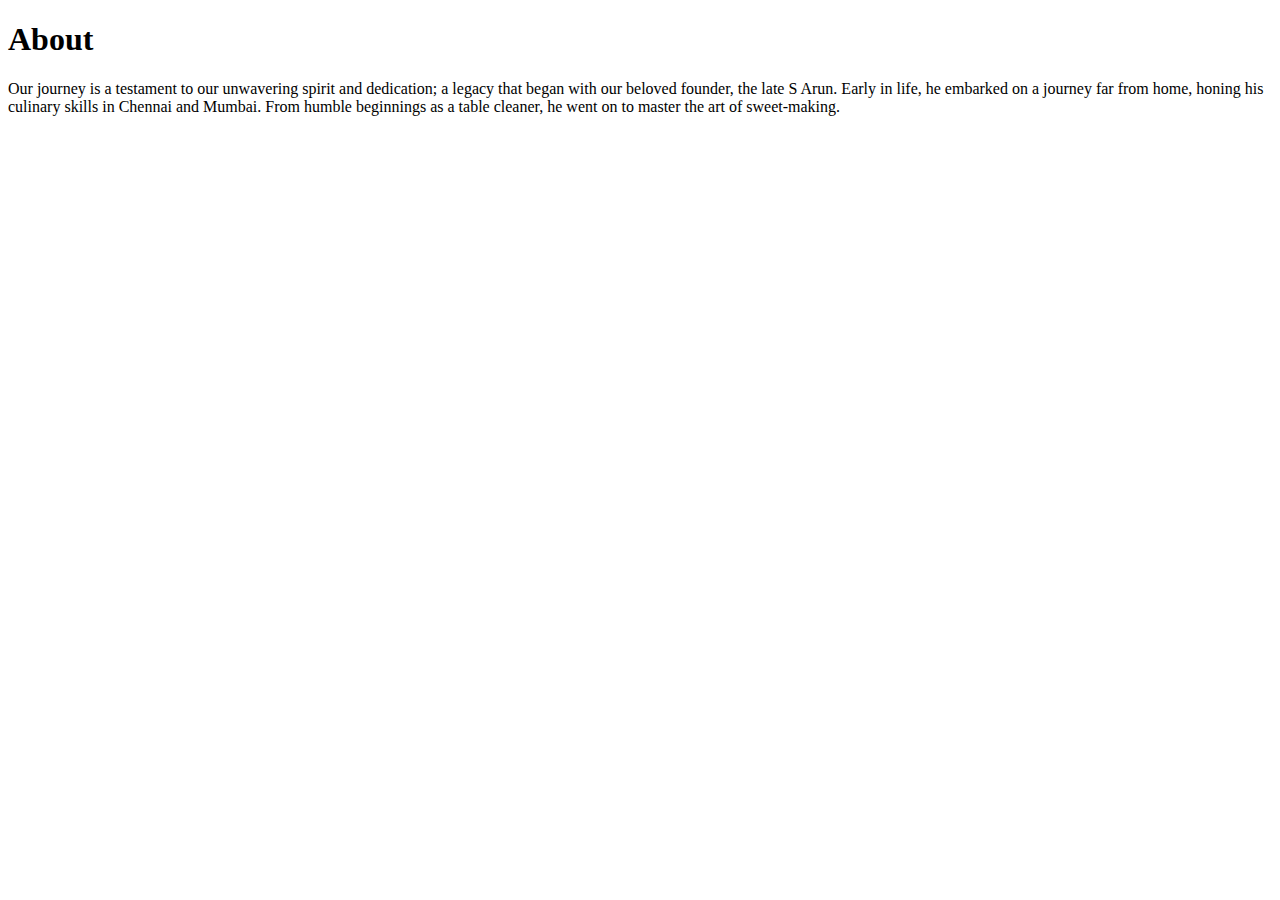
<file: Boomika/about.html>
<!DOCTYPE html>
<html lang="en">
<head>
    <meta charset="UTF-8">
    <meta name="viewport" content="width=device-width, initial-scale=1.0">
    <title>BooMika</title>
</head>
<body>
    <h1>About</h1>
    <p>Our journey is a testament to our unwavering spirit and dedication; a legacy that began with our beloved founder, the late S Arun. Early in life, he embarked on a journey far from home, honing his culinary skills in Chennai and Mumbai. From humble beginnings as a table cleaner, he went on to master the art of sweet-making.</p>
    
</body>


</html>
</file>
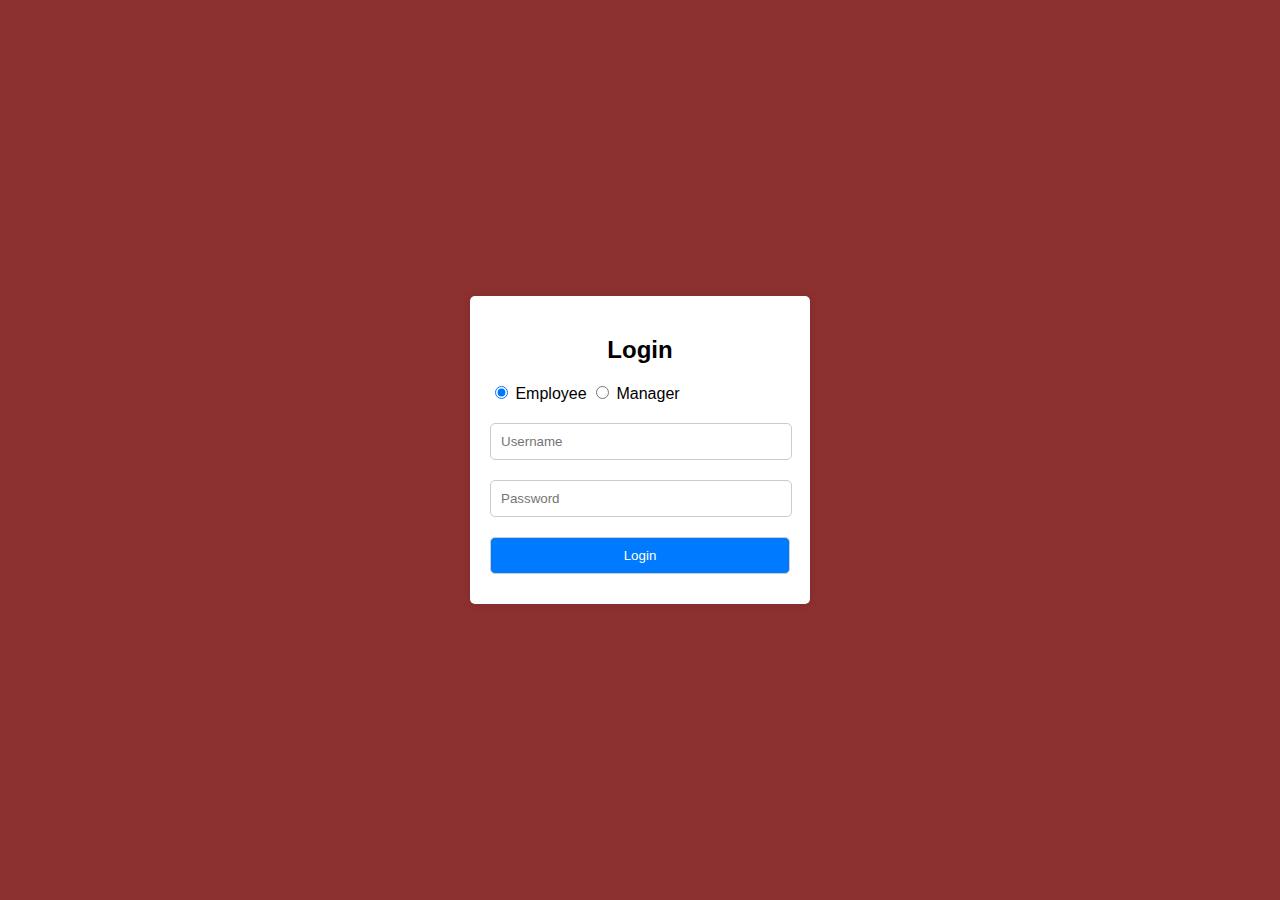
<file: Boomika/html/login.html>
<!DOCTYPE html>
<html lang="en">
<head>
<meta charset="UTF-8">
<meta name="viewport" content="width=device-width, initial-scale=1.0">
<title>Login Page</title>
<style>
  body {
    font-family: Arial, sans-serif;
    background-color: #8d3030;
    margin: 0;
    padding: 0;
    display: flex;
    justify-content: center;
    align-items: center;
    height: 100vh;
  }

  .login-container {
    background-color: #fff;
    padding: 20px;
    border-radius: 5px;
    box-shadow: 0px 0px 10px rgba(0, 0, 0, 0.1);
    width: 300px;
  }

  .login-container h2 {
    text-align: center;
  }

  .login-container input[type="text"],
  .login-container input[type="password"],
  .login-container input[type="submit"] {
    width: calc(100% - 20px);
    padding: 10px;
    margin: 10px 0;
    border: 1px solid #cccccc;
    border-radius: 5px;
  }

  .login-container input[type="submit"] {
    width: 100%;
    background-color: #007bff;
    color: #fff;
    cursor: pointer;
  }

  .login-container input[type="submit"]:hover {
    background-color: #6ca707;
  }

  .role-selection {
    margin-bottom: 10px;
  }

</style>
</head>
<body>
  <div class="login-container">
    <h2>Login</h2>
    <form action="#" method="post">
      <div class="role-selection">
        <label><input type="radio" name="role" value="employee" checked> Employee</label>
        <label><input type="radio" name="role" value="manager"> Manager</label>
      </div>
      <input type="text" name="username" placeholder="Username" required>
      <input type="password" name="password" placeholder="Password" required>
      <input type="submit" value="Login">
    </form>
  </div>
</body>
</html>
</file>
